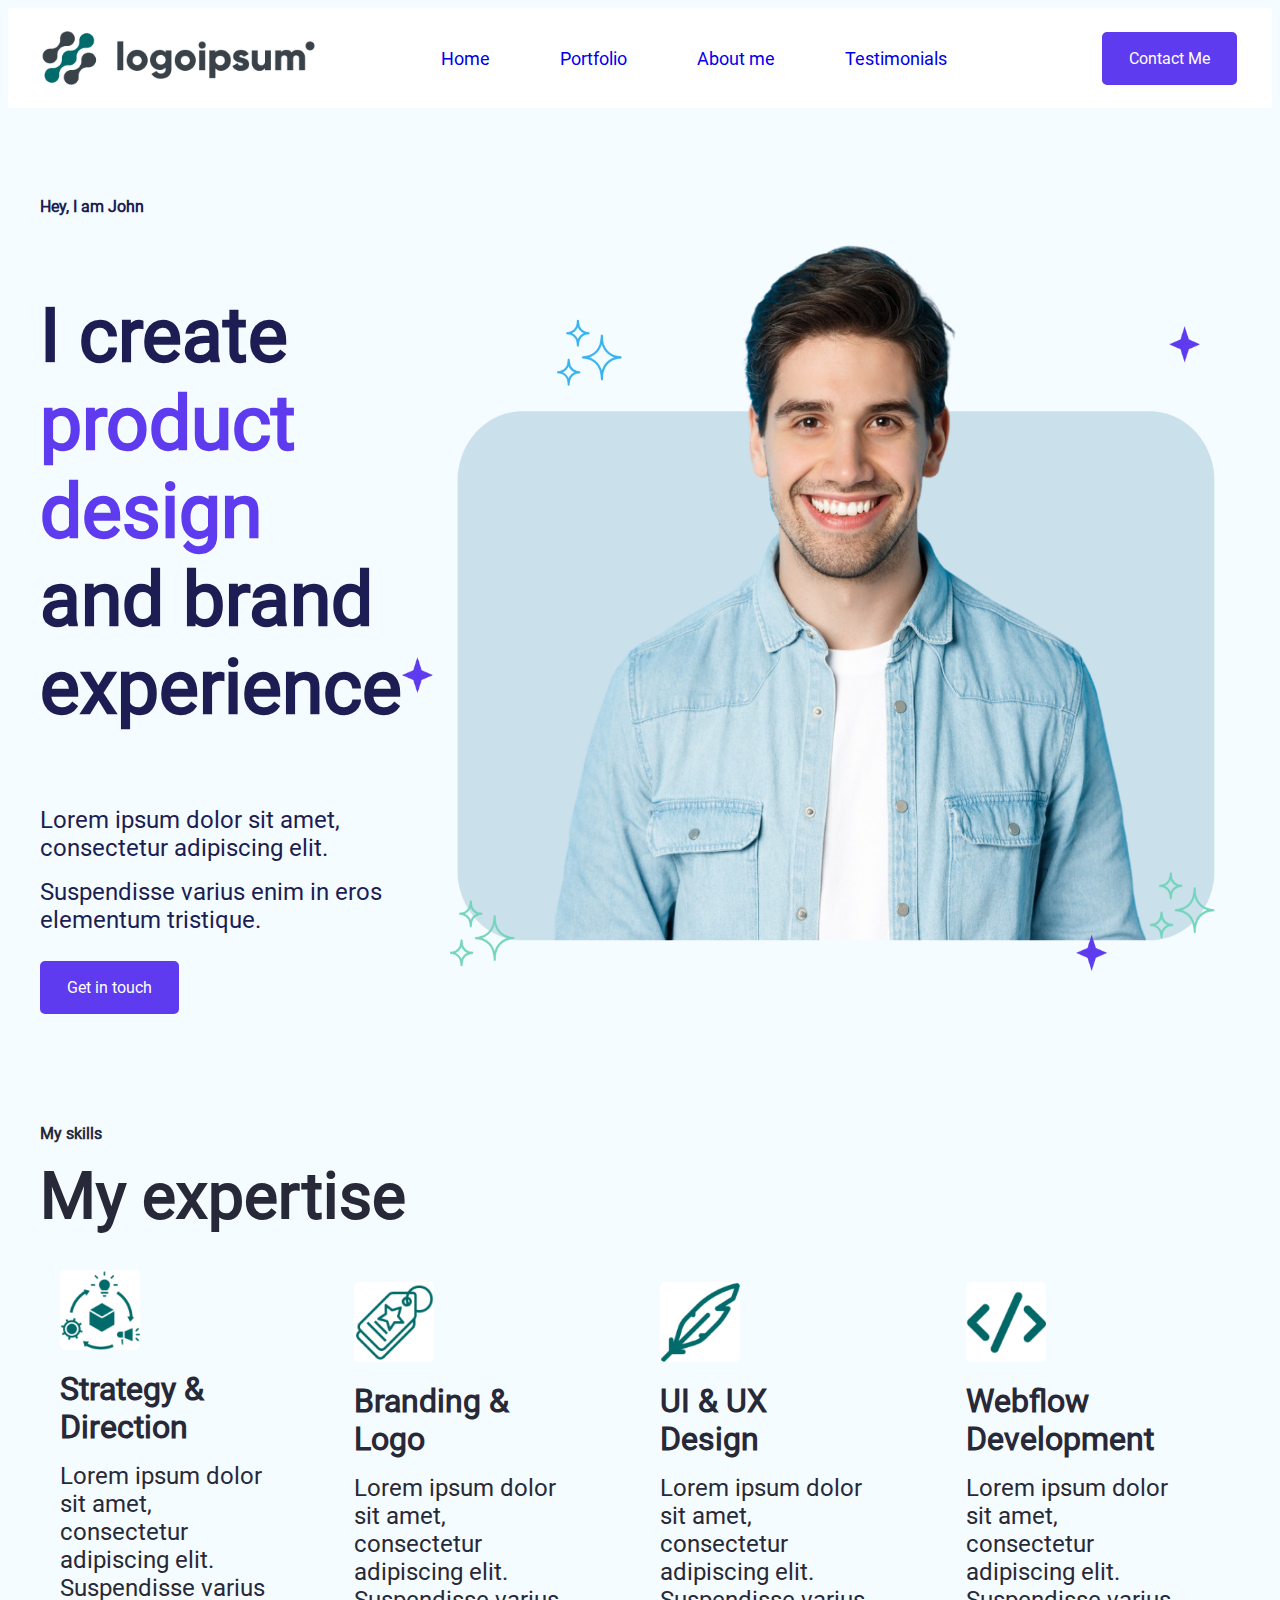
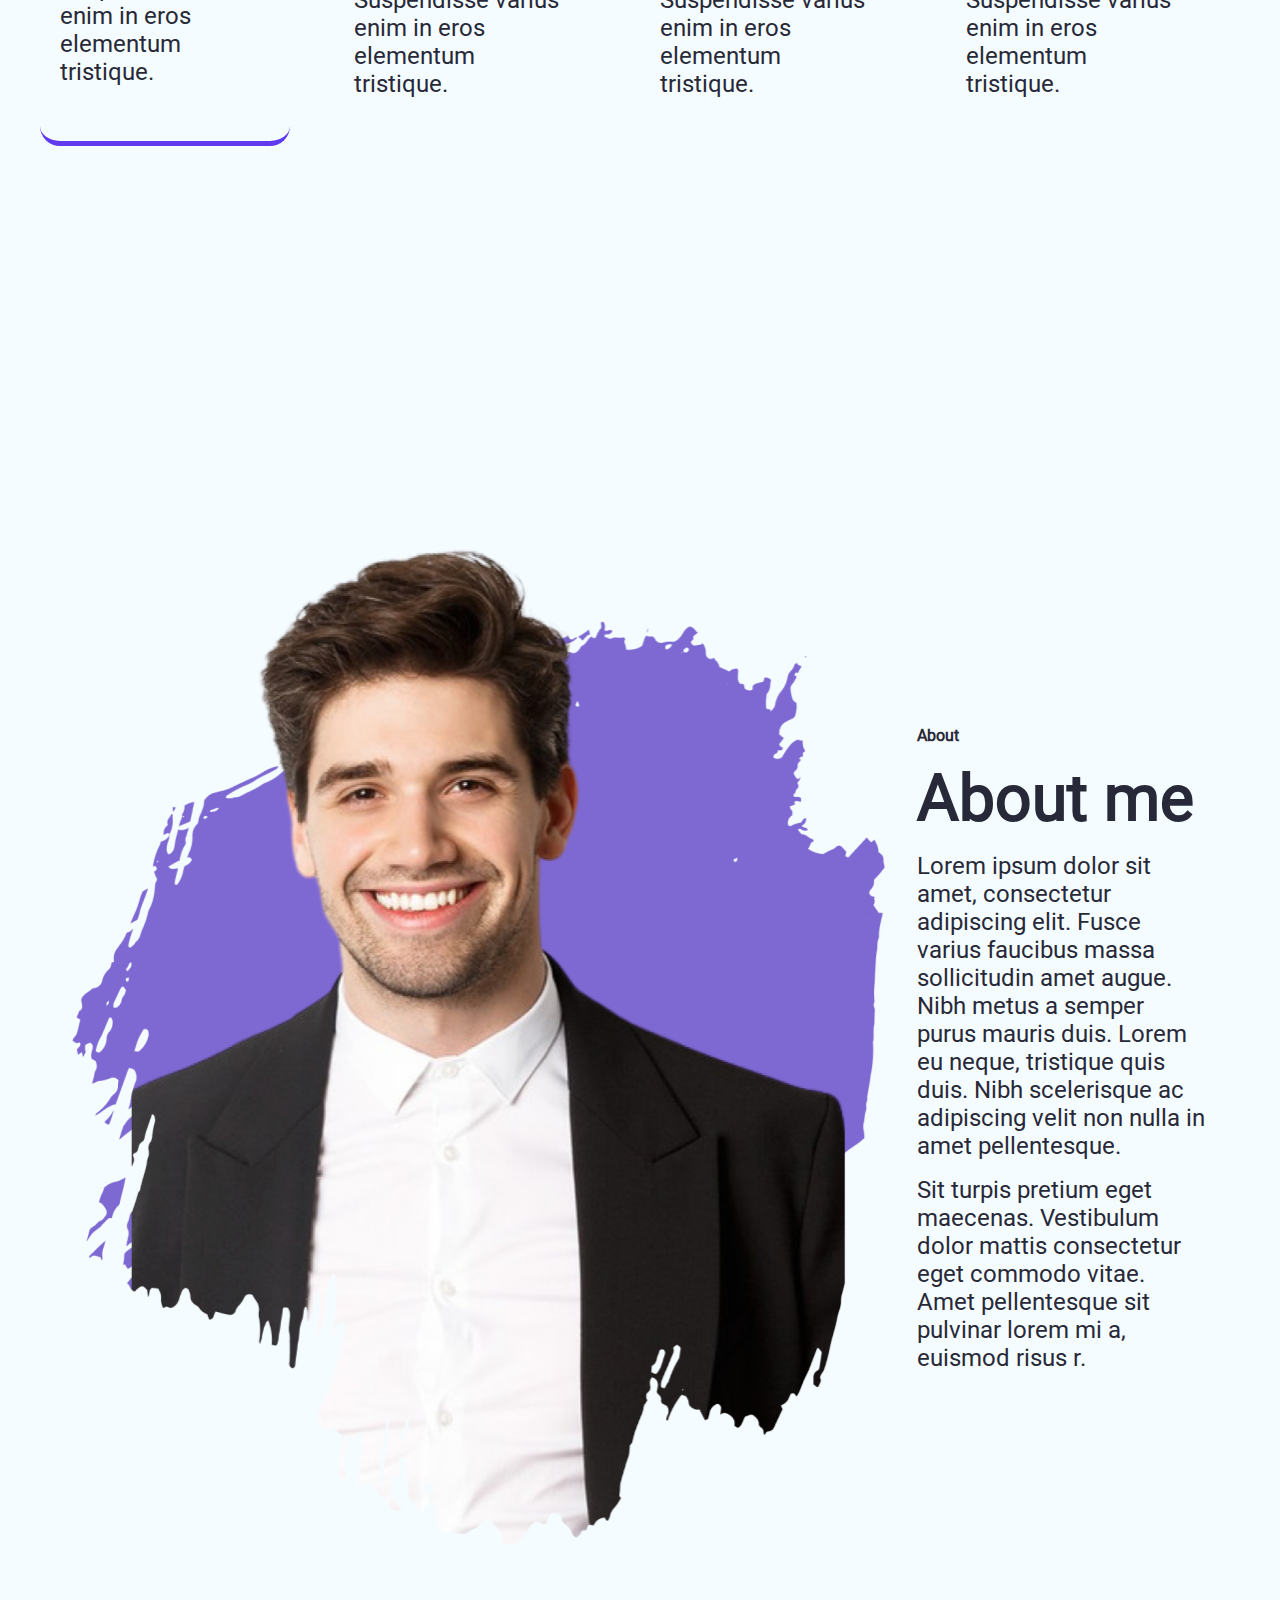
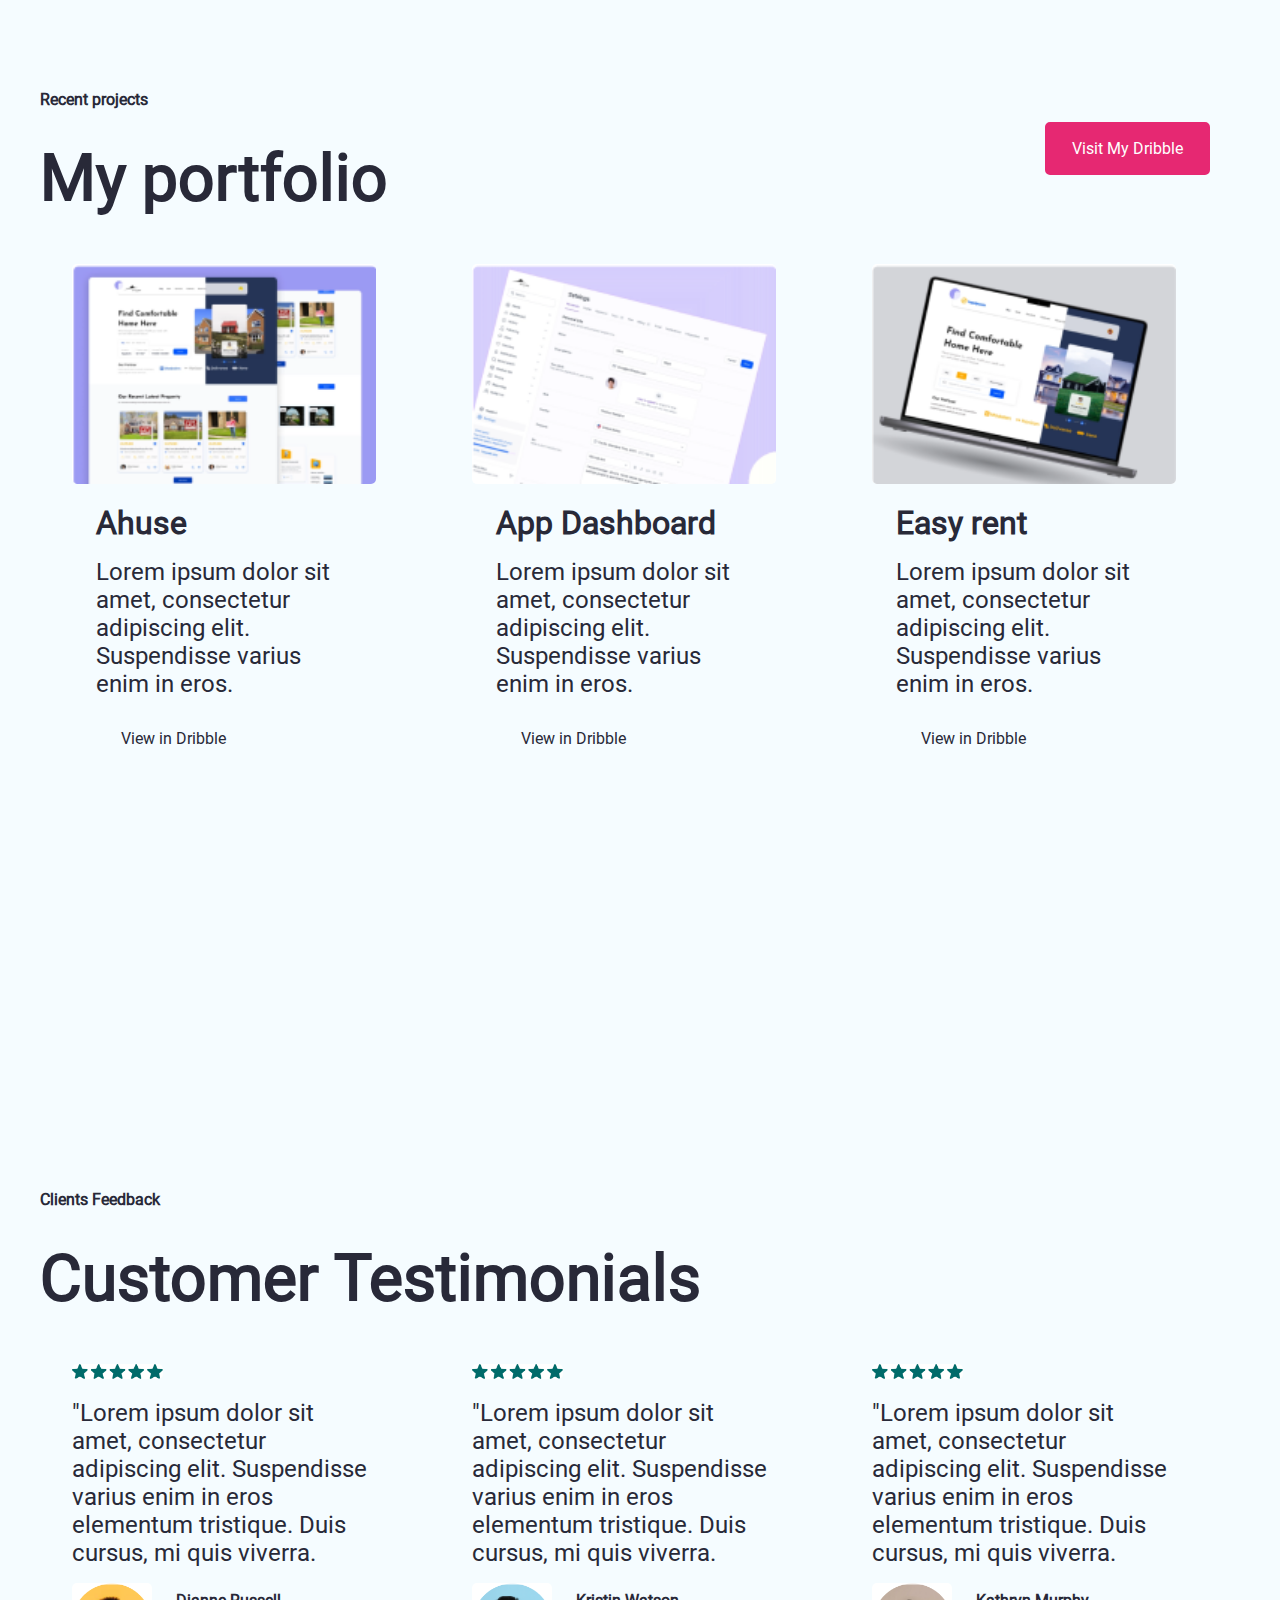
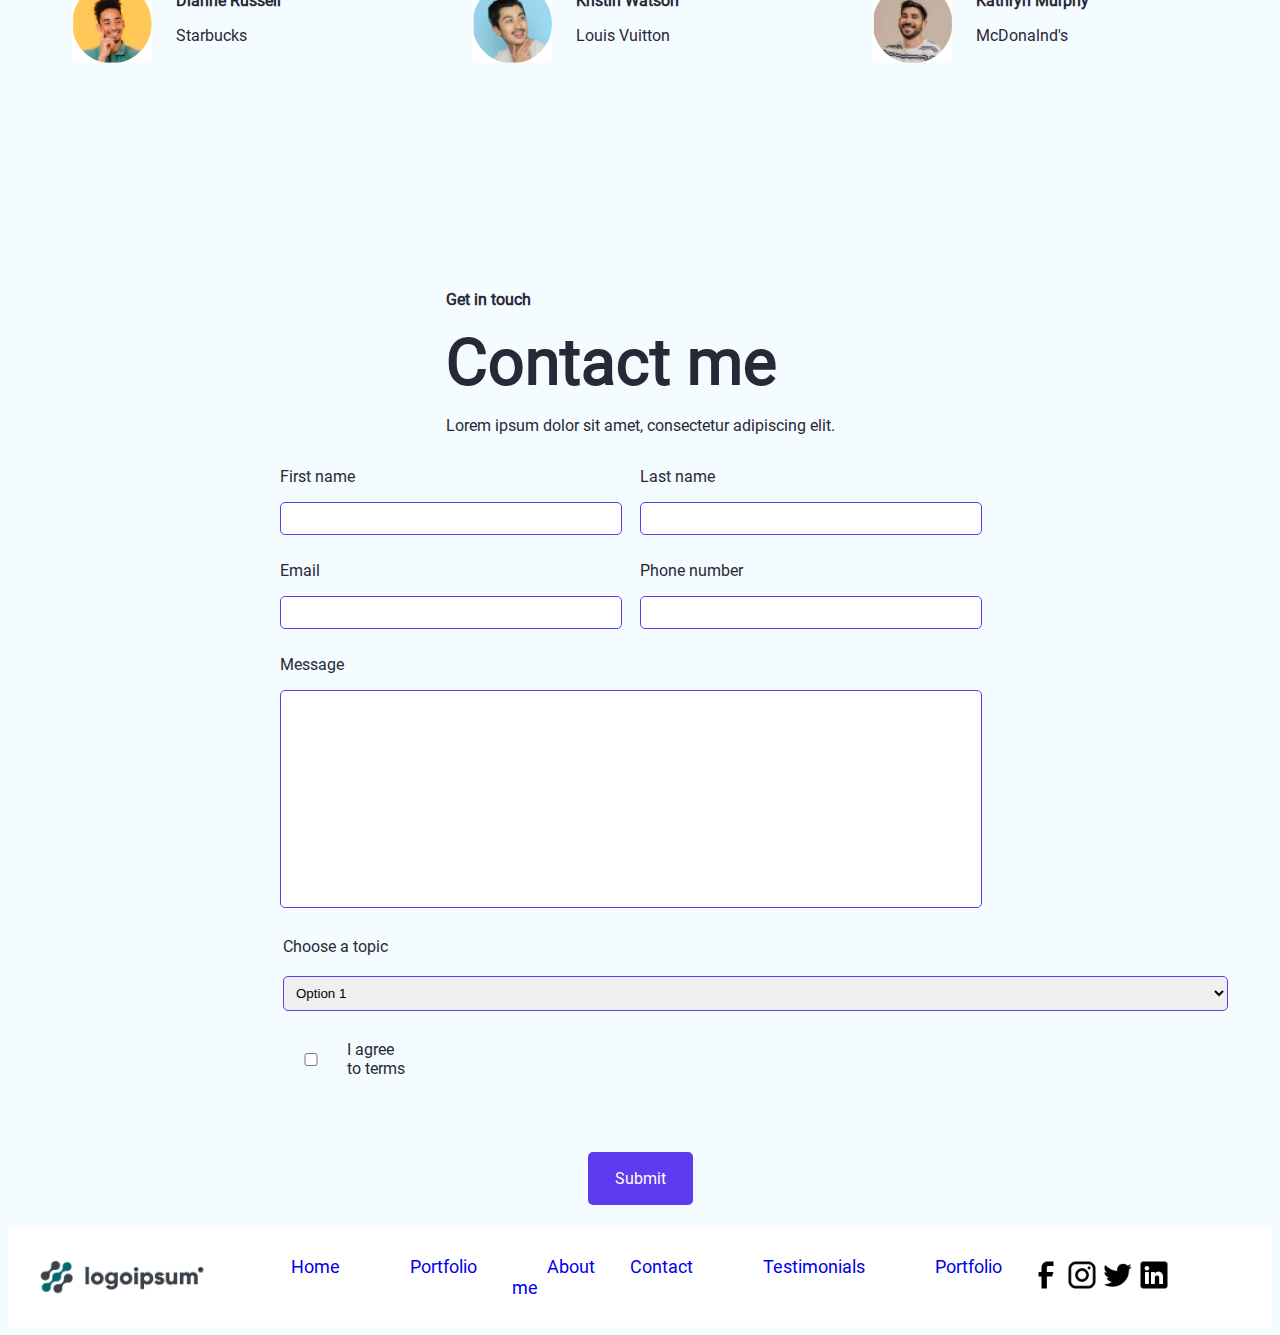
<file: index.html>
<!DOCTYPE html>
<html lang="hr">
<link rel="stylesheet" href="styles.css" />
<head>
    <meta charset="UTF-8">
    <meta http-equiv="X-UA-Compatible" content="IE=edge">
    <meta name="viewport" content="width=device-width, initial-scale=1.0">
    <title>Zvonimir Stipić</title>
</head>
<body>
    <div class="navbar">
        <div class="left-section">
            <img src="figma/Logo.png" alt="Logo" class="logo">
        </div>
        <div class="container flex">
        <nav>
            <ul class="center-section">
                <li><a href="#section-1">Home</a></li>
                <li><a href="#section-2">Portfolio</a></li>
                <li><a href="#section-3">About me</a></li>
                <li><a href="#section-4">Testimonials</a></li>
            </ul>
        </nav>
            
        </div>
        <div class="right-section">
            <a href="#section-5" class="contact-button" style="padding: 15px 25px;">Contact Me</a>
            </div>
    </div>
    <section id="section-1">
    <div class="home">
        <div class="home-left">
            <p><strong>Hey, I am John</strong></p>
            <p class="huge-text">I create <span style="color: #5E3BEE">product design </span>and brand experience</p>
            <p><span style="font-size: 24px;">Lorem ipsum dolor sit amet, consectetur adipiscing elit.</span></p>
            <p><span style="font-size: 24px;">Suspendisse varius enim in eros elementum tristique.</span></p>
            <a href="#section-5" class="get-in-touch-button" style="padding: 15px 25px;">Get in touch</a>
        </div>
            <div class="home-right">
            <img src="figma/Group 11.png" class="home-image">
            </div>
    </div>
    <div class="my-skills">
        <p><strong><span style="color:#282938;">My skills</span></strong></p>
        <p><span style="font-size: 64px;color: #282938;"><strong>My expertise</strong></span></p>
        <div class="my-skills-row">
        
            
            <div class="my-skills-box" style="border-bottom: 5px solid #5E3BEE; padding:20px;">
                <img src="figma/product-chain 1.png" class="my-skills-icon">
                <p><span style="font-size: 32px;"><strong>Strategy & Direction</strong><span></p>
                <p><span style="font-size: 24px;">Lorem ipsum dolor sit amet, consectetur adipiscing elit. Suspendisse varius enim in eros elementum tristique.</span></p>
            </div>

            <div class="my-skills-box">
                <img src="figma/tag 1.png" class="my-skills-icon">
                <p><span style="font-size: 32px;"><strong>Branding & Logo</strong><span></p>
                <p><span style="font-size: 24px;">Lorem ipsum dolor sit amet, consectetur adipiscing elit. Suspendisse varius enim in eros elementum tristique.</span></p>
            </div>
            <div class="my-skills-box">
                <img src="figma/feather-pen 1.png " class="my-skills-icon">
                <p><span style="font-size: 32px;"><strong>UI & UX Design</strong><span></p>
                <p><span style="font-size: 24px;">Lorem ipsum dolor sit amet, consectetur adipiscing elit. Suspendisse varius enim in eros elementum tristique.</span></p>
            </div>
            <div class="my-skills-box">
                <img src="figma/feather-pen 1-1.png" class="my-skills-icon">
                <p><span style="font-size: 32px;"><strong>Webflow Development</strong><span></p>
                <p><span style="font-size: 24px;">Lorem ipsum dolor sit amet, consectetur adipiscing elit. Suspendisse varius enim in eros elementum tristique.</span></p>
            </div>

        </div>
        
    </div>
</section>
<section id="section-2">
    <div class="about-me">
        <div class="about-me-left">
            <img src="figma/About Me.png" class="about-me-image">
        </div>
        <div class="about-me-right">
            <p><strong>About</strong></p>
            <p><strong><span style="font-size: 64px;">About me</span></strong></p>
            <p><span style="font-size: 24px;">Lorem ipsum dolor sit amet, consectetur adipiscing elit. 
                Fusce varius faucibus massa sollicitudin amet augue. Nibh metus a semper purus mauris duis. 
                Lorem eu neque, tristique quis duis. Nibh scelerisque ac adipiscing velit non nulla in amet pellentesque.</span></p>
            <p><span style="font-size: 24px;">Sit turpis pretium eget maecenas. Vestibulum dolor mattis consectetur eget commodo vitae.
                 Amet pellentesque sit pulvinar lorem mi a, euismod risus r.</span></p>
        </div>
            
    </div>
</section>
<section id="section-3">
    <div class="portfolio">
        <div class="portfolio-top">
        <div class="portfolio-top-left">
        <p><strong>Recent projects</strong></p>
        <p><strong><span style="font-size: 64px;">My portfolio</span></strong></p>
    </div>
        <div class="portfolio-right-section">
            <a href="#" class="portfolio-button" style="padding: 15px 25px;" >Visit My Dribble</a>
            </div>
        </div>
        
    
        <div class="portfolio-bottom">
            <div class="portfolio-box">
                <img src="figma/Blog/Placeholder/ Image.png" class="portfolio-image">
                <p><span style="font-size: 32px;"><strong>Ahuse</span></strong><span></p>
                <p><span style="font-size: 24px;">Lorem ipsum dolor sit amet, consectetur adipiscing elit. Suspendisse varius enim in eros.</span></p>
                <p><a href="#" class="portfolio-button1" style="padding: 15px 25px;">View in Dribble</a></p>
            </div>
            <div class="portfolio-box">
                <img src="figma/Blog/Placeholder/ Image-1.png" class="portfolio-image">
                <p><span style="font-size: 32px;"><strong>App Dashboard</strong><span></p>
                <p><span style="font-size: 24px;">Lorem ipsum dolor sit amet, consectetur adipiscing elit. Suspendisse varius enim in eros.</span></p>
                <p><a href="#" class="portfolio-button1" style="padding: 15px 25px;">View in Dribble</a></p>
           </div>
           <div class="portfolio-box">
                <img src="figma/Blog/Placeholder/ Image-2.png" class="portfolio-image">
                <p><span style="font-size: 32px;"><strong>Easy rent</strong><span></p>
                <p><span style="font-size: 24px;">Lorem ipsum dolor sit amet, consectetur adipiscing elit. Suspendisse varius enim in eros.</span></p>
                <p><a href="#" class="portfolio-button1" style="padding: 15px 25px;">View in Dribble</a></p>
        </div>
    </div>
    </div>
</section>
<section id="section-4">
    <div class="testimonials">
        <div class="testimonials-top">
        <div class="testimonials-top-left">
        <p><strong>Clients Feedback</strong></p>
        <p><strong><span style="font-size: 64px;">Customer Testimonials</span></strong></p>
    </div>
        </div>
        
    
        <div class="testimonials-bottom">
            <div class="testimonials-box">
                <img src="figma/Stars.png" class="testimonials-image">

                <p><span style="font-size: 24px;">"Lorem ipsum dolor sit amet, consectetur adipiscing elit. Suspendisse varius enim in eros elementum tristique.
                     Duis cursus, mi quis viverra.</span></p>
                <div class="testimonials-profile">
                    <img src="figma/Avatar Image.png" class="my-skills-icon">
                    <div class="testimonials-description">
                        <p><strong>Dianne Russell</strong></p>
                        <p>Starbucks</p>
                    </div>
                </div>

            </div>
            <div class="testimonials-box">
                <img src="figma/Stars.png" class="testimonials-image">

                <p><span style="font-size: 24px;">"Lorem ipsum dolor sit amet, consectetur adipiscing elit. Suspendisse varius enim in eros elementum tristique.
                     Duis cursus, mi quis viverra.</span></p>
                <div class="testimonials-profile">
                    <img src="figma/Avatar Image-1.png" class="my-skills-icon">
                    <div class="testimonials-description">
                        <p><strong>Kristin Watson</strong></p>
                        <p>Louis Vuitton</p>
                    </div>
                </div>

            </div>
            <div class="testimonials-box">
                <img src="figma/Stars.png" class="testimonials-image">

                <p><span style="font-size: 24px;">"Lorem ipsum dolor sit amet, consectetur adipiscing elit. Suspendisse varius enim in eros elementum tristique.
                     Duis cursus, mi quis viverra.</span></p>
                <div class="testimonials-profile">
                    <img src="figma/Avatar Image-2.png" class="my-skills-icon">
                    <div class="testimonials-description">
                        <p><strong>Kathryn Murphy</strong></p>
                        <p>McDonalnd's</p>
                    </div>
                </div>

            </div>
        </div>
    </div>
</section>
<section id="section-5">
    <div class="contact">
        <div class="contact-top">
            <div class="contact-top-column">
        <p><strong>Get in touch</strong></p>
        <p><strong><span style="font-size: 64px;">Contact me</span></strong></p>
        <p>Lorem ipsum dolor sit amet, consectetur adipiscing elit.</p>
        </div>
        </div>
        <div class="contact-form">
            <div class="left">
                <p>First name</p>
                <input type="text" id="fname" name="fname"><br>
            </div>
            <div class="right">
                <p>Last name</p>
                <input type="text" id="lname" name="lname">
            </div>
        </div>
        <div class="contact-form">
            <div class="left">
                <p>Email</p>
                <input type="email">
            </div>
            <div class="right">
                <p>Phone number</p>
                <input type="tel">
            </div>
        </div>
        
     
        <div class="contact-form">
            <div class="left">
                <p>Message</p>
                <input type="text" span style="width: 190%; height: 200px;">
            </div>
            <div class="right"></div> <!-- Empty div for spacing -->
        </div>
        <div class="contact-form">
            <table>
                <tr>
                    <td><p>Choose a topic</p></td>
                </tr>
                <tr>
                    <td><select span style="width: 900%;">
                        <option value="option1">Option 1</option>
                        <option value="option2">Option 2</option>
                        <option value="option3">Option 3</option>
                    </select></td>
                </tr>
            </table>
        </div>
        
        <div class="contact-form">
            <p><input type="checkbox" > I agree to terms </p>
            
        </div>
 
            
         
                
            
            <div class="right"></div> <!-- Empty div for spacing -->

            <div class="contact-top">
                <div class="contact-top-column">
                    <a href="#" class="contact-button" style="padding: 15px 25px;" >Submit</a>
            </div>
            
        </div>
    </section>
    <div class="footer">
        <div class="left-section">
            <img src="figma/Logo.png" alt="Logo" class="logo">
        </div>
        <div class="container flex">
        <nav>
            <ul class="center-section">
                <li><a href="#section-1">Home</a></li>
                <li><a href="#section-2">Portfolio</a></li>
                <li><a href="#section-3">About me</a></li>
                <li><a href="#section-5">Contact</a></li>
                <li><a href="#section-4">Testimonials</a></li>
                <li><a href="#section-2">Portfolio</a></li>
            </ul>
        </nav>
            
        </div>
        <div class="right-section">
            <a href="https://Facebook.com" class="image-link">
                <img src="figma/Footer/Facebook.png" class="my-footer-icon" >
            </a>
            <a href="https://Instagram.com" class="image-link">
            <img src="figma/Footer/Instagram.png" class="my-footer-icon">
        </a>
            <a href="https://Twitter.com" class="image-link">
            <img src="figma/Footer/Twitter.png" class="my-footer-icon">
        </a>
            <a href="https://LinkedIn.com" class="image-link">
            <img src="figma/Footer/LinkedIn.png" class="my-footer-icon">

            </div>
    </div>
</body>
</html>
</file>
<file: styles.css>
@font-face {
    font-family:"Roboto-Regular";
    src: url("font/Roboto-Regular.ttf") format("truetype");
  }
body{
    margin-left: 100;
    color: #1C1E53;
    background-color: #F5FCFF;
    font-size: 16;
    font-family:'Roboto-Regular', Courier, monospace
}
.navbar {
    background-color: #FFF;
    color: #5E3BEE;
    height: 100px;
    display: flex;
    align-items: center;
}

.left-section {
    display: flex;
    align-items: center;
    margin-left: 30px;
}

.logo {
    margin-right: 10px; 
    height: 60px;
    width: auto;
}

.logo-text {
    font-weight: bold; 
}

.center-section {
    display: flex;
    margin-left: auto;
    overflow-y: hidden;
    font-size: large;

}
.right-section {
    margin-left: auto;
    margin-right: 30px;
    display: flex;
    align-items: center;
    
}

.contact-button {
    padding: 5px 10px;
    color: #5E3BEE;
    text-decoration: none;
    border: 2px solid #5E3BEE;
    border-radius: 5px;
    display: inline-block; 
}

.navbar ul{
    display: flex;
    padding: 0;
    list-style-type: none;
}
.navbar a{
    padding: 30px;
    margin: 0 5px;
    text-decoration: none;
}
.navbar a:hover{
    border-bottom: 2px #5E3BEE solid;
}

.navbar .flex{
    justify-content: space-around;
}
.container{
    max-width: 1100px;
    margin: 0 auto;
    overflow: auto;
    padding: 0 40px;
}
.flex{
    display: flex;
    justify-content: space-between;
    align-items: center;
    height: 100%;
}
.huge-text{
font-weight: 700;
font-size: 75px;
}
.home {
    display: flex;
    align-items: center;
    height: 1000px;
}

.home-left {
    flex-grow: 1; 
    margin-left: 32px; 
}

.home-right {
    width: auto; 
    margin-right: 32px;
}
.get-in-touch-button {
    padding: 5px 10px;
    background-color: #5E3BEE;
    color: white;
    text-decoration: none;
    border: 2px solid #5E3BEE;
    display: inline-block;
    border-radius: 5px;
    margin-top: 11px;
    margin-bottom: 22px;
}
.home-image {
width: 917.33px;
height: 729.74px;

flex: none;
order: 1;
flex-grow: 0;
}
.my-skills{
    align-items: center; 
    height: 900px;
    margin-left: 32px;
    margin-right: 32px;
}
.my-skills-row{ 

    display: flex;
    justify-content:space-between;
}
.my-skills-box{
    background-color: #F5FCFF;
    flex-grow: 1;
    color: #282938;
    padding: 32px;
    margin-right: 32px;
    border-radius: 20px;
}
.my-skills-icon{
    height: 80px;
    width: 80px;
    background-color: #fff;
    border-radius: 5px;
}
.about-me{
    height: 1250px;
    margin-left: 32px;
    margin-right: 32px;
    display: flex;
    flex-direction: row;
    justify-content: space-between;
    align-items: center;
    color: #282938;

}
.about-me-left {
    margin-left: 32px; 
}

.about-me-right {
    width: auto; 
    margin-right: 32px;
    flex-grow: 1;
    margin-left: 32px;
}
.about-me-image {
    width: 813.33px;
    height: 996px;
    flex: none;
    order: 1;
    }

.portfolio{
    height: 1100px;
    margin-left: 32px;
    margin-right: 32px;
    display: flex;
    flex-direction: column;
    color: #282938;
}
.portfolio-button {
    padding: 5px 10px;
    background-color: #E62872;
    color: white;
    text-decoration: none;
    border: 2px solid #E62872;
    display: inline-block;
    border-radius: 5px;
    margin-top: 48px;
    margin-bottom: 22px;
}
.portfolio-top {
    display: flex;
    flex-direction: row;
}
.portfolio-top-left {
    display: flex;
    flex-direction: column;
}
.portfolio-right-section {
    margin-left: auto;
    margin-right: 30px;
}
.portfolio-bottom {
    color: #282938;
    display: flex;
    flex-direction: row;

}
.portfolio-box{
    background-color: #F5FCFF;

    color: #282938;
    padding: 32px;
    margin-right: 32px;
    border-radius: 20px;
    width: 30%;
}
.portfolio-image{
    width: 100%;
    height: auto;
    background-color: #fff;
    border-radius: 5px;
}
.portfolio-box p {
    margin-left: 24px; 
    margin-right: 24px; 

}
.portfolio-button1 {
    color:#282938;

    text-decoration: none;
    display: inline-block; 
}
.testimonials{
    margin-left: 32px;
    margin-right: 32px;
    display: flex;
    flex-direction: column;
    color: #282938;
    height: 700px;
}

.testimonials-top {
    display: flex;
    flex-direction: row;
}
.testimonials-top-left {
    display: flex;
    flex-direction: column;
}
.testimonials-bottom {
    color: #282938;
    display: flex;
    flex-direction: row;

}
.testimonials-box{
    background-color: #F5FCFF;

    color: #282938;
    padding: 32px;
    margin-right: 32px;
    border-radius: 20px;
    width: 30%;
}
.testimonials-image{
    width: 30%;
    height: auto;
    background-color: #fff;
    border-radius: 5px;
}

.testimonials-profile{
    display: flex; 
    flex-direction: row;
}
.testimonials-description{
    margin-left: 24px;
    display: flex; 
    flex-direction: column;
}
.testimonials-description p {
    margin-top: 8px; 
    margin-bottom: 8px; 
}
.contact{
    margin-left: 32px;
    margin-right: 32px;
    display: flex;
    flex-direction: column;
    color: #282938;
    align-items: center;
}

.contact-top {
    display: flex;
    flex-direction: row;
    justify-content: center;
    align-items: center;
}
.contact-top-col {
    display: flex;
    flex-direction: column;
    align-items: center;

}
.contact-form {
    color: #282938;
    display: flex;
    justify-content: space-between; 
    align-items: center;
    width: 60%;
    margin-bottom: 10px; 
}

.left {
    text-align: left; 
    width: 50%;
}

.right {
 
    text-align: left; 
    width: 50%;
}

.contact-item:last-child {
    text-align: right; 
    margin-left: auto; 
}
input, select {
    border: 1px solid #5E3BEE;
    border-radius: 5px; 
    padding: 8px; 
    width: 90%;
}
.contact-form p {
    display: flex;
    align-items: center;
}

.contact-form p input[type="checkbox"] {
    margin: 0; 
    padding: 0; 
    margin-right: 5px; 
}
.contact-button {
    padding: 5px 10px;
    background-color: #5E3BEE;
    color: white;
    text-decoration: none;
    border: 2px solid #5E3BEE;
    display: inline-block;
    border-radius: 5px;
    margin-top: 48px;
    margin-bottom: 22px;
}
.footer {
    background-color: #FFF;
    color: #282938;
    height: 100px;
    display: flex;
    align-items: center;
}



.footer ul{
    display: flex;
    padding: 0;
    list-style-type: none;
}
.footer a{
    padding: 30px;
    margin: 0 5px;
    text-decoration: none;
}
.footer a:hover{
    border-bottom: 2px #5E3BEE solid;
}

.footer .flex{
    justify-content: space-around;
}
.footer img{
    height:36px;
    width: auto;
}
.my-footer-icon{
    width: 36px;
    height: auto;
}
.right-section .image-link {
    padding: 0;
    margin: 0;
}
</file>
